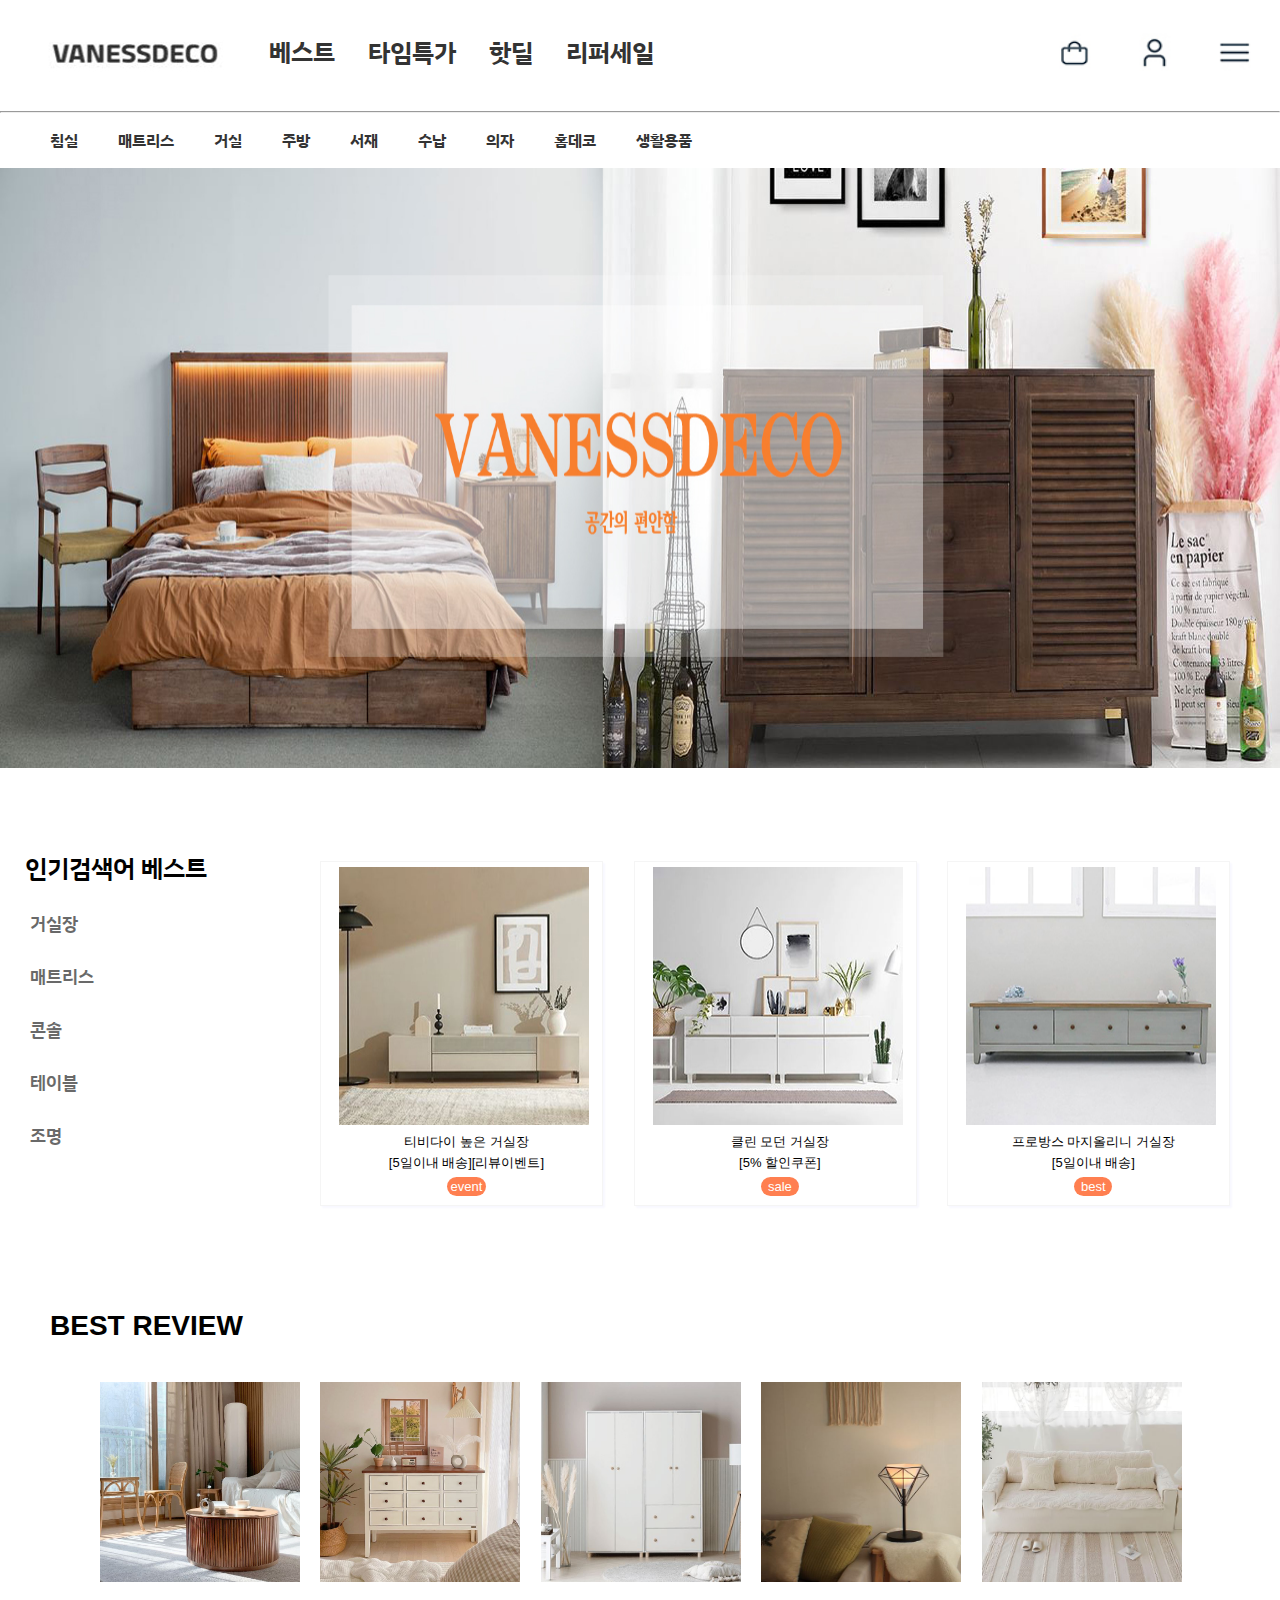
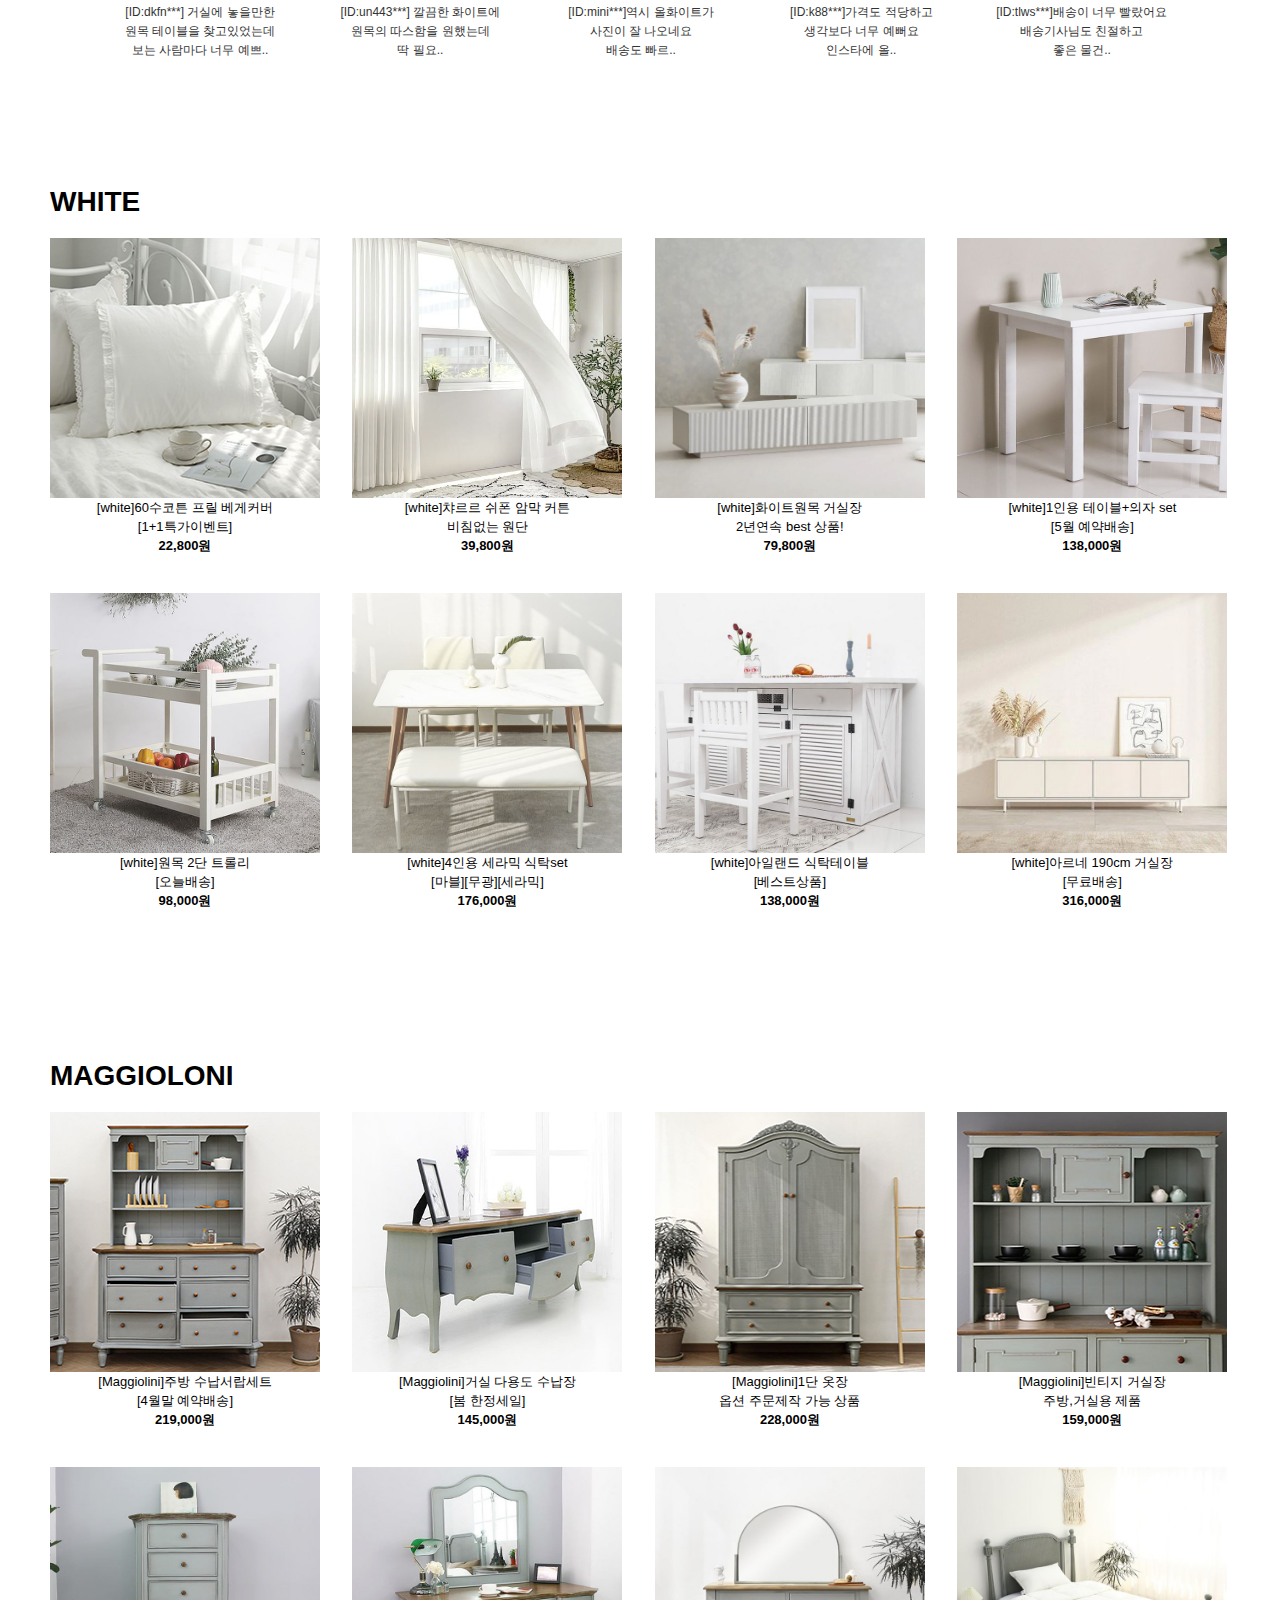
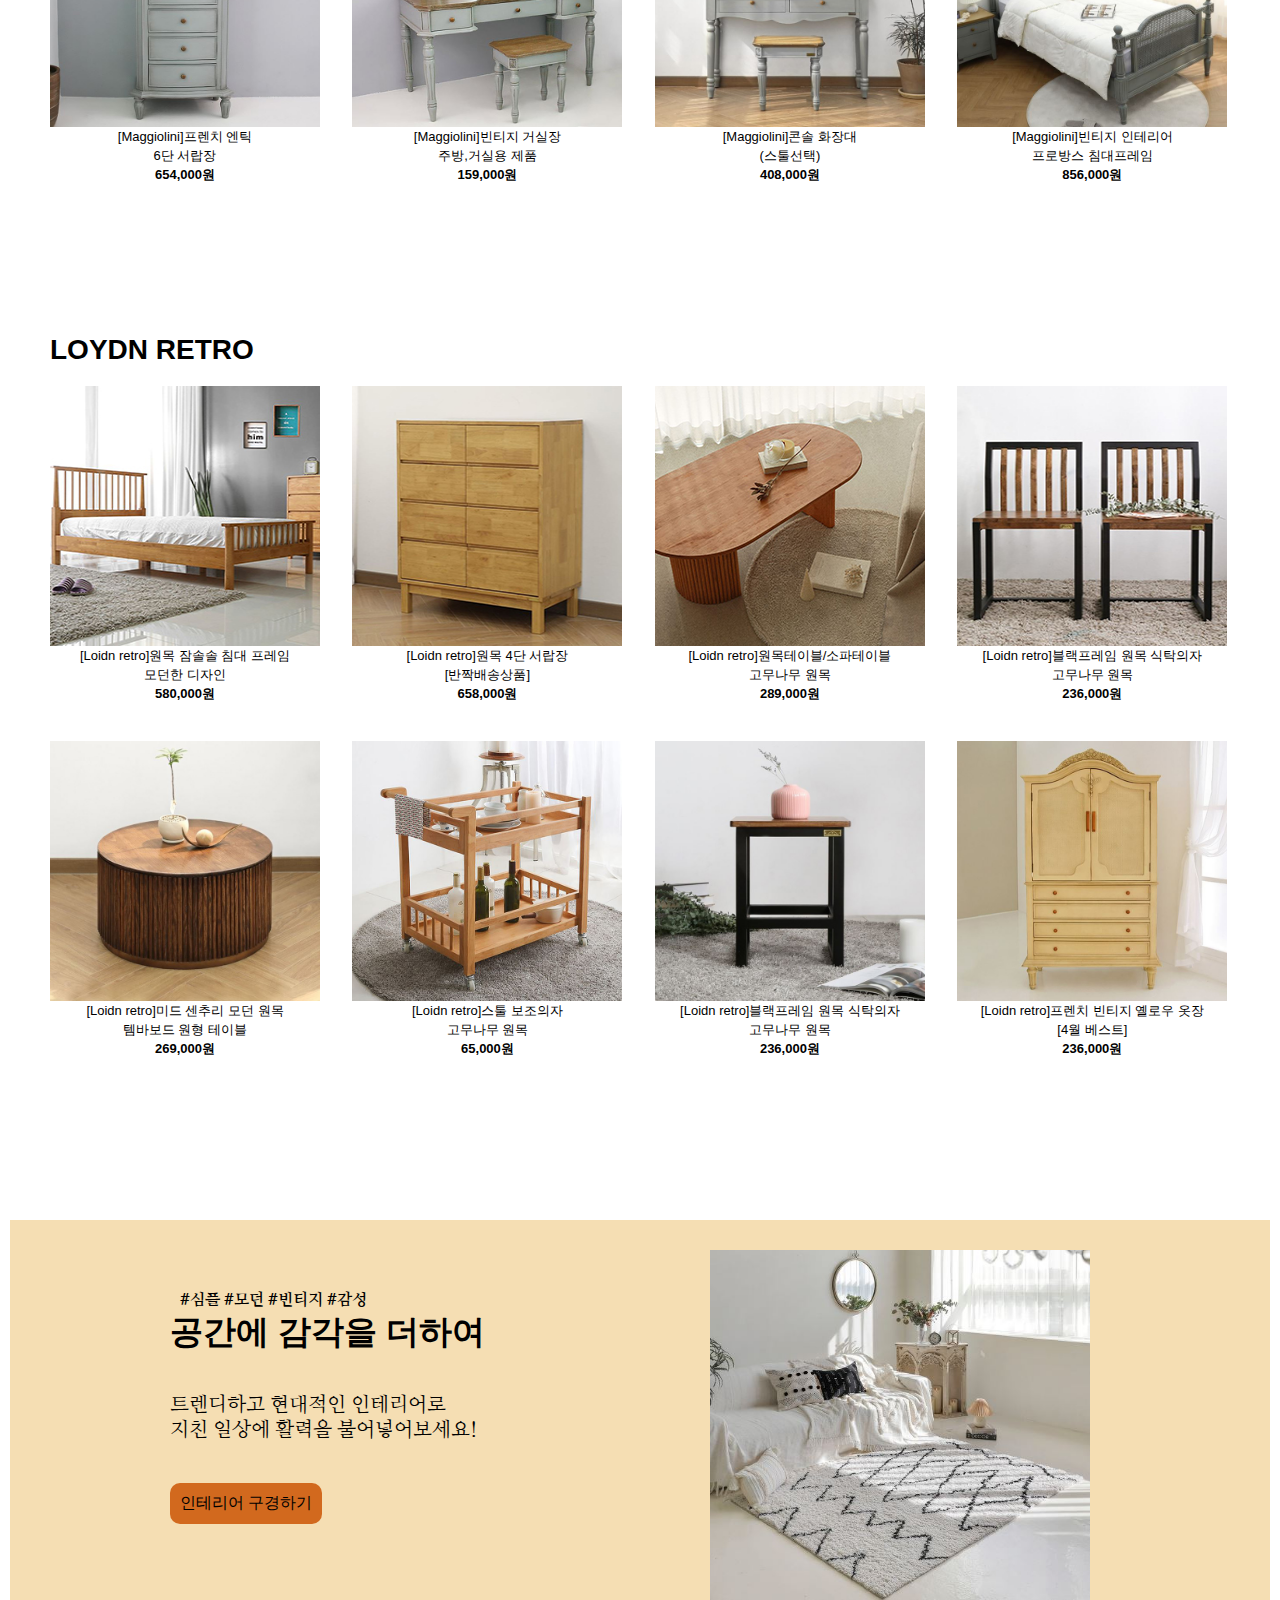
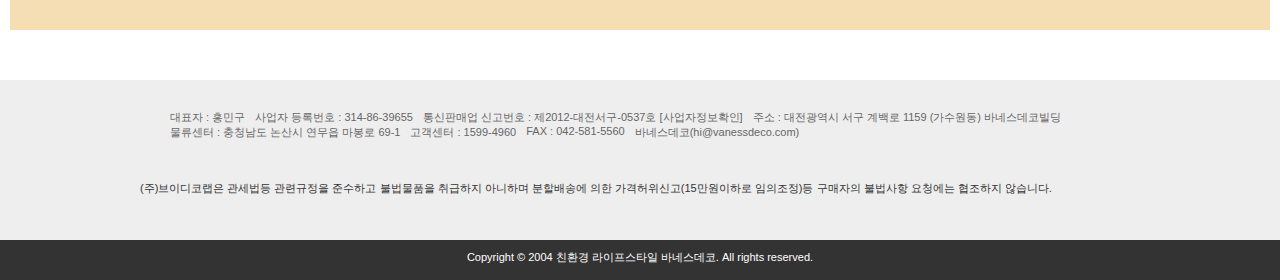
<file: 220419/index.html>
﻿<!DOCTYPE html>
<html>

<head>
    <title>VANESSDECO</title>
    <meta charset="utf-8">
    <meta name="viewport" content="width=device-width, initial-scale=1.0">

    <link href="https://fonts.googleapis.com/css2?family=Covered+By+Your+Grace&family=Nanum+Myeongjo:wght@700&display=swap" rel="stylesheet">
    <link href="https://fonts.googleapis.com/css2?family=Covered+By+Your+Grace&family=IBM+Plex+Sans+KR:wght@300&family=Nanum+Myeongjo:wght@700&display=swap" rel="stylesheet">

    <link href="css/reset.css" rel="stylesheet">
    <link href="css/common.css" rel="stylesheet">
    <link href="css/main.css" rel="stylesheet">

</head>



<body>

<!----헤더-----> 
    
    <header>
        <div id="logo">
            <img src="img/logo.JPG" alt="logo">

        </div>

        <div class="nav1">
            <ul>
                <li><a href="#">베스트</a></li>
                <li><a href="#">타임특가</a></li>
                <li><a href="#">핫딜</a></li>
                <li><a href="#">리퍼세일</a></li>
            </ul>

        </div>

        <div id="login">
            <div class="icon">
                <a href="#"><img src="img/icon1.JPG"alt="icon1"></a>

            </div>
            <div class="icon">
                <a href="#"><img src="img/icon2.JPG" alt="icon2"></a>
            </div>
            <div class="icon">
                <a href="#"><img src="img/icon3.JPG" alt="icon3"></a>
            </div>
        </div>
        
    </header>
     <hr>
     <div class="nav2">
        <ul>
            <li><a href="#">침실</a></li>
            <li><a href="#">매트리스</a></li>
            <li><a href="#">거실</a></li>
            <li><a href="#">주방</a></li>
            <li><a href="#">서재</a></li>
            <li><a href="#">수납</a></li>
            <li><a href="#">의자</a></li>
            <li><a href="#">홈데코</a></li>
            <li><a href="#">생활용품</a></li>
        </ul>


     </div>
     

     <!--슬라이더-->

    <div id="slider">
        <img src="img/slider.JPG" alt="slider">
    </div>
    



     <!--섹션 베스트상품소개-->

    <section class="best">

        <div class="best-products1">
            <ul>
                <li>인기검색어 베스트</li>
                <li><a href="#">거실장</a></li>
                <li><a href="#">매트리스</a></li>
                <li><a href="#">콘솔</a></li>
                <li><a href="#">테이블</a></li>
                <li><a href="#">조명</a></li>

            </ul>
            
        </div>

        <div class="best-products">
            <a href="#"><img src="img/best2.JPG" alt="best2"></a>
            <p><a href="#">티비다이 높은 거실장</a></p>
            <span class="bp1">[5일이내 배송][리뷰이벤트]</span>

        </div>

        <div class="best-products">
            <a href="#"><img src="img/best1.JPG" alt="best1"></a>
            <p><a href="#">클린 모던 거실장</a></p>
            <span class="bp2">[5% 할인쿠폰]</span>


        </div>

        <div class="best-products">
            <a href="#"><img src="img/best3.JPG" alt="best3"></a>
            <p><a href="#">프로방스 마지올리니 거실장</a></p>
            <span class="bp3">[5일이내 배송]</span>

        </div>
            
 

    </section>

    <br>
    <br>
    <br>
    <br>

<!---리뷰 인스타그램-->


    <section class="sns">

        <h5>BEST REVIEW</h5>

        

        <div class="instargram">
            <div class="box">
                <a href="#"><img src="img/review1.JPG" alt="review1"></a>
                <p><a href="#">[ID:dkfn***] 거실에 놓을만한<br>원목 테이블을 찾고있었는데<br>보는 사람마다 너무 예쁘..</a></p>
            </div>
            <div class="box">
                <a href="#"><img src="img/review2.JPG" alt="review2"></a>
                <p><a href="#">[ID:un443***] 깔끔한 화이트에 <br>원목의 따스함을 원했는데<br>딱 필요..</a></p>
            </div>
            <div class="box">
                <a href="#"><img src="img/review3.JPG" alt="review3"></a>
                <p><a href="#">[ID:mini***]역시 올화이트가<br>사진이 잘 나오네요<br>배송도 빠르..</a></p>

            </div>
            <div class="box">
                <a href="#"><img src="img/review4.JPG" alt="review4"></a>
                <p><a href="#">[ID:k88***]가격도 적당하고 <br>생각보다 너무 예뻐요<br>인스타에 올..</a></p>
            </div>

            <div class="box">
                <a href="#"><img src="img/review5.JPG" alt="review5"></a>
                <p><a href="#">[ID:tlws***]배송이 너무 빨랐어요<br>배송기사님도 친절하고<br>좋은 물건..</a></p>
                
            </div>  



             
        

        </div>

    </section>

    <br>
    <br>


    <!--텍스트 문구/ 컬러별로 나뉨 명시-->




    <!--섹션 컬러별로 나뉘는 상품들 소개-->
    <!--섹션 프로덕트1 화이트-->


    <section class="product1">

        <h5>WHITE</h5>
        <div class="a">
            <a href="#"><img src="img/white1.JPG" alt="white1"></a>
            <p><a href="#">[white]60수코튼 프릴 베게커버<br>[1+1특가이벤트]<br><b>22,800원</b></a></p>
            
            
        </div>

        <div class="a">
            <a href="#"><img src="img/white2.JPG" alt="white2"></a>
            <p><a href="#">[white]챠르르 쉬폰 암막 커튼<br>비침없는 원단<br><b>39,800원</b></a></p>
        </div>

        <div class="a">
            <a href="#"><img src="img/white3.JPG" alt="white3"></a>
            <p><a href="#">[white]화이트원목 거실장<br>2년연속 best 상품!<br><b>79,800원</b></a></p>
        </div>

        <div class="a">
            <a href="#"><img src="img/white4.JPG" alt="white4"></a>
            <p><a href="#">[white]1인용 테이블+의자 set<br>[5월 예약배송]<br><b>138,000원</b></a></p>
            
        </div>

        <div class="a2">
            <a href="#"><img src="img/white5.JPG" alt="white5"></a>
            <p><a href="#">[white]원목 2단 트롤리<br>[오늘배송]<br><b>98,000원</b></a></p>
            
        </div>

        <div class="a2">
            <a href="#"><img src="img/white6.JPG" alt="white6"></a>
            <p><a href="#">[white]4인용 세라믹 식탁set<br>[마블][무광][세라믹]<br><b>176,000원</b></a></p>
            
        </div>

        <div class="a2">
            <a href="#"><img src="img/white7.JPG" alt="white7"></a>
            <p><a href="#">[white]아일랜드 식탁테이블<br>[베스트상품]<br><b>138,000원</b></a></p>
        
        </div>

        <div class="a2">
            <a href="#"><img src="img/white8.JPG" alt="white8"></a>
            <p><a href="#">[white]아르네 190cm 거실장<br>[무료배송]<br><b>316,000원</b></a></p>
            
        </div>



    </section>

    <br>
    <br>
    <br>


    <!--섹션 프로덕트2 마지올리니-->

    <section class="product2">

        <h5>MAGGIOLONI</h5>

        <div class="b">
            <a href="#"><img src="img/Maggiolini1.JPG" alt="Maggiolini1"></a>
            <p><a href="#">[Maggiolini]주방 수납서랍세트<br>[4월말 예약배송]<br><b>219,000원</b></a></p>
        </div>

        <div class="b">
            <a href="#"><img src="img/Maggiolini2.JPG" alt="Maggiolini2"></a>
            <p><a href="#">[Maggiolini]거실 다용도 수납장<br>[봄 한정세일]<br><b>145,000원</b></a></p>
        </div>

        <div class="b">
            <a href="#"><img src="img/Maggiolini3.JPG" alt="Maggiolini3"></a>
            <p><a href="#">[Maggiolini]1단 옷장<br>옵션 주문제작 가능 상품<br><b>228,000원</b></a></p>
        </div>

        <div class="b">
            <a href="#"><img src="img/Maggiolini4.JPG" alt="Maggiolini4"></a>
            <p><a href="#">[Maggiolini]빈티지 거실장<br>주방,거실용 제품<br><b>159,000원</b></a></p>
        </div>

        <div class="b2">
            <a href="#"><img src="img/Maggiolini5.JPG" alt="Maggiolini5"></a>
            <p><a href="#">[Maggiolini]프렌치 엔틱<br>6단 서랍장<br><b>654,000원</b></a></p>
           
        </div>

        <div class="b2">
            <a href="#"><img src="img/Maggiolini6.JPG" alt="Maggiolini6"></a>
            <p><a href="#">[Maggiolini]빈티지 거실장<br>주방,거실용 제품<br><b>159,000원</b></a></p>
            
        </div>

        <div class="b2">
            <a href="#"><img src="img/Maggiolini7.JPG" alt="Maggiolini7"></a>
            <p><a href="#">[Maggiolini]콘솔 화장대<br>(스툴선택)<br><b>408,000원</b></a></p>
            
        </div>

        <div class="b2">
            <a href="#"><img src="img/Maggiolini8.JPG" alt="Maggiolini8"></a>
            <p><a href="#">[Maggiolini]빈티지 인테리어<br>프로방스 침대프레임<br><b>856,000원</b></a></p>
            
        </div>




    </section>

    <br>
    <br>
    <br>

    <!--섹션 프로덕트3 로이든-->

    <section class="product3">

        <h5>LOYDN RETRO</h5>

        <div class="c">
            <a href="#"><img src="img/Loidn1.JPG" alt="Loidn1"></a>
            <p><a href="#">[Loidn retro]원목 잠솔솔 침대 프레임<br>모던한 디자인<br><b>580,000원</b></a></p>
        </div>

        <div class="c">
            <a href="#"><img src="img/Loidn2.JPG" alt="Loidn2"></a>
            <p><a href="#">[Loidn retro]원목 4단 서랍장<br>[반짝배송상품]<br><b>658,000원</b></a></p>
        </div>

        <div class="c">
            <a href="#"><img src="img/Loidn3.JPG" alt="Loidn3"></a>
            <p><a href="#">[Loidn retro]원목테이블/소파테이블<br>고무나무 원목<br><b>289,000원</b></a></p>
        </div>

        <div class="c">
            <a href="#"><img src="img/Loidn4.JPG" alt="Loidn4"></a>
            <p><a href="#">[Loidn retro]블랙프레임 원목 식탁의자<br>고무나무 원목<br><b>236,000원</b></a></p>
        </div>

        <div class="c2">
            <a href="#"><img src="img/Loidn5.JPG" alt="Loidn5"></a>
            <p><a href="#">[Loidn retro]미드 센추리 모던 원목<br>템바보드 원형 테이블<br><b>269,000원</b></a></p>
            
        </div>

        <div class="c2">
            <a href="#"><img src="img/Loidn6.JPG" alt="Loidn6"></a>
            <p><a href="#">[Loidn retro]스툴 보조의자<br>고무나무 원목<br><b>65,000원</b></a></p>
            
        </div>

        <div class="c2">
            <a href="#"><img src="img/Loidn7.JPG" alt="Loidn7"></a>
            <p><a href="#">[Loidn retro]블랙프레임 원목 식탁의자<br>고무나무 원목<br><b>236,000원</b></a></p>
            
        </div>

        <div class="c2">
            <a href="#"><img src="img/Loidn8.JPG" alt="Loidn8"></a>
            <p><a href="#">[Loidn retro]프렌치 빈티지 옐로우 옷장<br>[4월 베스트]<br><b>236,000원</b></a></p>
           
        </div>


    </section>

    <br>
    <br>


    <!---섹션 비디오와 텍스트 소개 구간-->

    <section class="video">
        
        <div class="text">
            <h4>#심플 #모던 #빈티지 #감성</h4>
            
            <h1>공간에 감각을 더하여</h1>
            <br>
            <p>트렌디하고 현대적인 인테리어로<br>지친 일상에 활력을 불어넣어보세요!</p>

            <button class="bt">인테리어 구경하기</button>
            
        </div>
        <div class="text">
            <a href="#"><img src="img/bottom.JPG" alt="bottom"></a>

        </div>


    </section>

    
    <!--하단-->
    

    <footer>
        <div class="box">
            <ul>
                <li>대표자 : 홍민구</li>
                <li>사업자 등록번호 : 314-86-39655</li>
                <li> 통신판매업 신고번호 : 제2012-대전서구-0537호 [사업자정보확인]</li>
                <li>주소 : 대전광역시 서구 계백로 1159 (가수원동) 바네스데코빌딩</li>
                <li>물류센터 : 충청남도 논산시 연무읍 마봉로 69-1</li>
                <li>고객센터 : 1599-4960</li>
                <li> FAX : 042-581-5560</li>
                <li>바네스데코(hi@vanessdeco.com)</li>

            </ul>
            <p>(주)브이디코랩은 관세법등 관련규정을 준수하고 불법물품을 취급하지 아니하며 분할배송에 의한 가격허위신고(15만원이하로 임의조정)등 구매자의 불법사항 요청에는 협조하지 않습니다.</p>

        </div>
        <p>Copyright © 2004 친환경 라이프스타일 바네스데코. All rights reserved.</p>
    </footer>

</body>

</html>
</file>
<file: 220419/css/common.css>
﻿@charset "utf-8";

* {box-sizing: border-box; text-decoration: none;}
        ul,li,ol {list-style:none; margin:0; padding:0; }
        @import url('https://fonts.googleapis.com/css2?family=Covered+By+Your+Grace&family=Nanum+Myeongjo:wght@700&display=swap');
        @import url('https://fonts.googleapis.com/css2?family=Covered+By+Your+Grace&family=IBM+Plex+Sans+KR:wght@300&family=Nanum+Myeongjo:wght@700&display=swap');


    /*헤더*/    
        header {width: 1260px; height: 103px; margin:0 auto;}
        #logo {width:186px; height:74px; background-color: blueviolet; float: left; margin: 16px 0 0 30px; }
        #logo img {width: 100%; height: 100%;}

        #login {width:360px; height:71px; float: right; margin: 18px 10px 0 0px;}
        #login > .icon {width: 50px; height: 40px; float:right; display:inline-block; margin: 15px 0 0 30px; }
        #login > .icon > a > img {width: 100%; height: 100%; }
        

        .nav1 {width:450px; height:71px; float: left; margin: 18px 0 0 10px;}
        .nav1 > ul {font-size: 25px; font-family: 'IBM Plex Sans KR', sans-serif;}
        .nav1 > ul > li > a {float:left; margin:17px 0 0 33px; color:#333; font-weight: 700;}
        .nav1 > ul > li > a:hover {color:orangered; }

        .nav2 {width:1260px; height:47px; margin: 0 auto ;}
        .nav2 > ul {font-size: 16px; margin: 0 0 0 40px; font-family: 'IBM Plex Sans KR', sans-serif;}
        .nav2 > ul > li > a {float:left; margin: 8px 40px 8px 0px; color:#333; font-weight: 700;}
        .nav2 > ul > li > a:hover {color:orangered; }


/*하단*/

        footer {width: 100%; height: 180px; background-color: #eee; border-top:#333;}
        footer .box {width:1020px; height: 160px; margin: 0 auto;}
        footer .box ul {font-size: 11px; color: #666; width: 990px; height: 33px; padding: 30px 0 0 30px;}
        footer .box ul li {float: left; margin: 0 0 0 10px;}
        footer .box p {font-size: 11px; width: 990px; height: 70px; padding: 30px 0 0 10px; float: left; color:#333}
        footer > p {font-size: 11px; text-align: center; width: 100%; height: 40px; padding: 10px; margin: 0 auto;  color:#fff; background-color: #333;}
</file>
<file: 220419/css/main.css>
﻿@charset "utf-8";

    /*슬라이더*/
        #slider {width:100%; height: 600px; margin: 0 0 80px 0px;}
        #slider > img {width: 100%; height: 100%;}
       
        

    /*섹션-베스트 프로덕트*/    

    /*인기검색어 베스트*/

        .best {width:1260px; height:370px; margin:0 auto;}
        .best > .best-products1 {width:245px; height: 345px; display:inline-block;}
        .best-products1 > ul {float: left; font-family: 'IBM Plex Sans KR', sans-serif;}
        .best-products1 > ul > li {font-size: 25px; margin: -10px 0 30px -20px; font-weight: 600;}
        
        .best-products1 > ul > li > a {font-size: 18px; color: dimgray; margin: 33px 0 0 5px;}     
        .best-products1 > ul > li >a:hover {color:orangered; }

    /*이미지 박스*/

        .best > .best-products {width:283px; height: 345px; display:inline-block; border:1px solid whitesmoke; box-shadow: 2px 2px 2px ghostwhite;}
        .best > .best-products:hover {box-shadow: 2px 2px 2px lightgrey;}

        .best-products > a > img {width: 250px; height: 258px; float: left;  margin: 5px 18px; opacity: 1;}
        .best-products > a > img:hover {opacity: 0.7; }

        .best-products > p > a {font-size: 13px; float: left; width:180px; text-align: center; margin: 3px 55px; color: black;}
        .best-products > .bp1 {font-size: 13px; display: inline-block; float: left; text-align: center; width: 180px; margin: 0 55px;}
        .best-products > .bp1:after {content: "event"; color: #fff; display: inline-block; border: none; padding: 2px 4px; border-radius: 10px; margin: 5px 0px; background-color: coral;}

        .best-products > .bp2 {font-size: 13px; display: inline-block; float: left; text-align: center; width: 180px; margin: 0 55px;}
        .best-products > .bp2:after {content: "sale"; width:30px; color: #fff; display: block; border: none; padding: 2px 4px; border-radius: 10px; margin: 5px auto; background-color: coral;}
      
        .best-products > .bp3 {font-size: 13px; display: inline-block; float: left; text-align: center; width: 180px; margin: 0 55px;}
        .best-products > .bp3::after {content: "best"; width:30px; color: #fff; display: block; border: none; padding: 2px 4px; border-radius: 10px; margin: 5px auto; background-color: coral;}

        .best div:first-of-type {margin: 13px 0 0 35px; }
        .best div:nth-of-type(2) {margin: 13px 0 0 26px; }
        .best div:nth-of-type(3) {margin: 13px 0 0 26px; }
        .best div:last-of-type {margin: 13px 0 0 26px; }


    /*리뷰 인스타그램*/

        .sns {width: 1260px; height: 420px; margin: 0 auto;}

        .sns h5 {font-size: 28px; margin: 20px 0 20px 40px;}

        .instargram {width:1260px; height:335px; margin: 0 auto; }
        
        .instargram > .box {width: 210px; height: 280px; display: inline-block; text-align:center;}
        .instargram > .box > p > a {font-size: 12px; color: #333;}
        .instargram > .box > p > a:hover {font-weight:900;}
        .instargram > .box > a > img {width: 200px; height: 200px; margin: 0 5px 0 5px; opacity: 1;}
        .instargram > .box > a > img:hover {opacity: 0.7;}


        .instargram div:first-of-type {margin: 20px 0 0 85px;}
        .instargram div:nth-of-type(2) {margin: 20px 0 0 6px;}
        .instargram div:nth-of-type(3) {margin: 20px 0 0 6px;}
        .instargram div:nth-of-type(4) {margin: 20px 0 0 6px;}
        .instargram div:last-of-type {margin:  20px 0 0 6px;}


    


        
/*섹션-프로덕트1 화이트*/

        .product1 {width:1260px; height:800px; margin:0 auto;}
        .product1 .a {width:280px; height: 330px; display:inline-block; text-align: center; } 
        .product1 .a  a img {width: 270px; height: 260px; float: left; margin: 0 5px 0 5px; opacity: 1;}
        .product1 .a  a img:hover {opacity: 0.7;} 

        .product1 .a2 {width:280px; height: 330px; display:inline-block; text-align: center; }
        .product1 .a2  a img {width: 270px; height: 260px; float: left; margin: 0 5px 0 5px; opacity: 1;}
        .product1 .a2  a img:hover {opacity: 0.7;} 

        .product1 h5 { font-size: 28px; margin: 20px 0 20px 40px; }
        .product1 p a {font-size: 13px; color:black; }
        

        .product1 div:first-of-type {margin: 0 0 0 35px; }
        .product1 div:nth-of-type(2) {margin: 0  0 0 18px; }
        .product1 div:nth-of-type(3) {margin: 0  0 0 18px; }
        .product1 div:nth-of-type(4) {margin: 0  0 0 18px; }
        .product1 div:nth-of-type(5) {margin: 25px 0 0 35px; }
        .product1 div:nth-of-type(6) {margin: 0  0 0 18px; }
        .product1 div:nth-of-type(7) {margin: 0  0 0 18px; }
        .product1 div:last-of-type {margin: 0 0 0 18px; }

/*섹션-프로덕트2*/

        .product2 {width:1260px; height:800px; margin:0 auto; }
        .product2 .b {width:280px; height: 330px; display:inline-block; text-align: center;  } 
        .product2 .b  a img {width: 270px; height: 260px; float: left; margin: 0 5px 0 5px; opacity: 1;}
        .product2 .b  a img:hover {opacity: 0.7;} 

        .product2 .b2 {width:280px; height: 330px; display:inline-block; text-align: center; }
        .product2 .b2  a img {width: 270px; height: 260px; float: left; margin: 0 5px 0 5px; opacity: 1;}
        .product2 .b2  a img:hover {opacity: 0.7;} 

        .product2 h5 { font-size: 28px; margin: 20px 0 20px 40px; }
        .product2 p a {font-size: 13px; color:black; }
        

        .product2 div:first-of-type {margin: 0 0 0 35px; }
        .product2 div:nth-of-type(2) {margin: 0  0 0 18px; }
        .product2 div:nth-of-type(3) {margin: 0  0 0 18px; }
        .product2 div:nth-of-type(4) {margin: 0  0 0 18px; }
        .product2 div:nth-of-type(5) {margin: 25px 0 0 35px; }
        .product2 div:nth-of-type(6) {margin: 0 0 0 18px; }
        .product2 div:nth-of-type(7) {margin: 0  0 0 18px; }
        .product2 div:last-of-type {margin: 0 0 0 18px; }

        /*섹션 프로덕트3*/

        .product3 {width:1260px; height:800px; margin:0 auto;}
        .product3 .c {width:280px; height: 330px; display:inline-block; text-align: center;}
        .product3 .c a img {width: 270px; height: 260px; float: left; margin: 0 5px 0 5px; opacity: 1;}
        .product3 .c a img:hover {opacity: 0.7;}

        .product3 .c2 {width:280px; height: 330px; display:inline-block; text-align: center; }
        .product3 .c2 a img {width: 270px; height: 260px; float: left; margin: 0 5px 0 5px; opacity: 1;}
        .product3 .c2 a img:hover {opacity: 0.7;}

        .product3 h5 {font-size: 28px; margin: 20px 0 20px 40px; }
        .product3 p a {font-size: 13px; color:black; }

        .product3 div:first-of-type {margin: 0 0 0 35px; }
        .product3 div:nth-of-type(2) {margin: 0 0 0 18px; }
        .product3 div:nth-of-type(3) {margin: 0 0 0 18px; }
        .product3 div:nth-of-type(4) {margin: 0  0 0 18px; }
        .product3 div:nth-of-type(5) {margin: 25px 0 0 35px; }
        .product3 div:nth-of-type(6) {margin: 0 0 0 18px; }
        .product3 div:nth-of-type(7) {margin: 0  0 0 18px; }
        .product3 div:last-of-type {margin: 0px 0 0 18px; }



        /*섹션 비디오*/

        .video {width:1260px; height:410px; background-color:wheat; margin:50px auto;}
        
        .video .text {width: 380px; height: 350px; float:left; display: inline-block; margin: 30px 0 0 160px;}

        .video .text a img {width: 380px; height: 350px; opacity: 1;}
        .video .text a img:hover {opacity: 0.7;}


        .video .text h4 {color:#333 font-size: 15px; margin:40px 0 0 10px; font-family: 'Nanum Myeongjo', serif;}
        .video .text h1 {font-size: 33px; margin: 0 0 0 0px;}
        .video .text p {font-size: 20px; margin: 20px 0 0 0px; font-family: 'Nanum Myeongjo', serif;}
        .video .text .bt {border:none; margin: 40px 0 0 0px; padding: 10px; border-radius: 10px; background-color: chocolate; cursor:pointer; opacity: 1;}
        .video .text .bt:hover {opacity: 0.5;}
</file>
